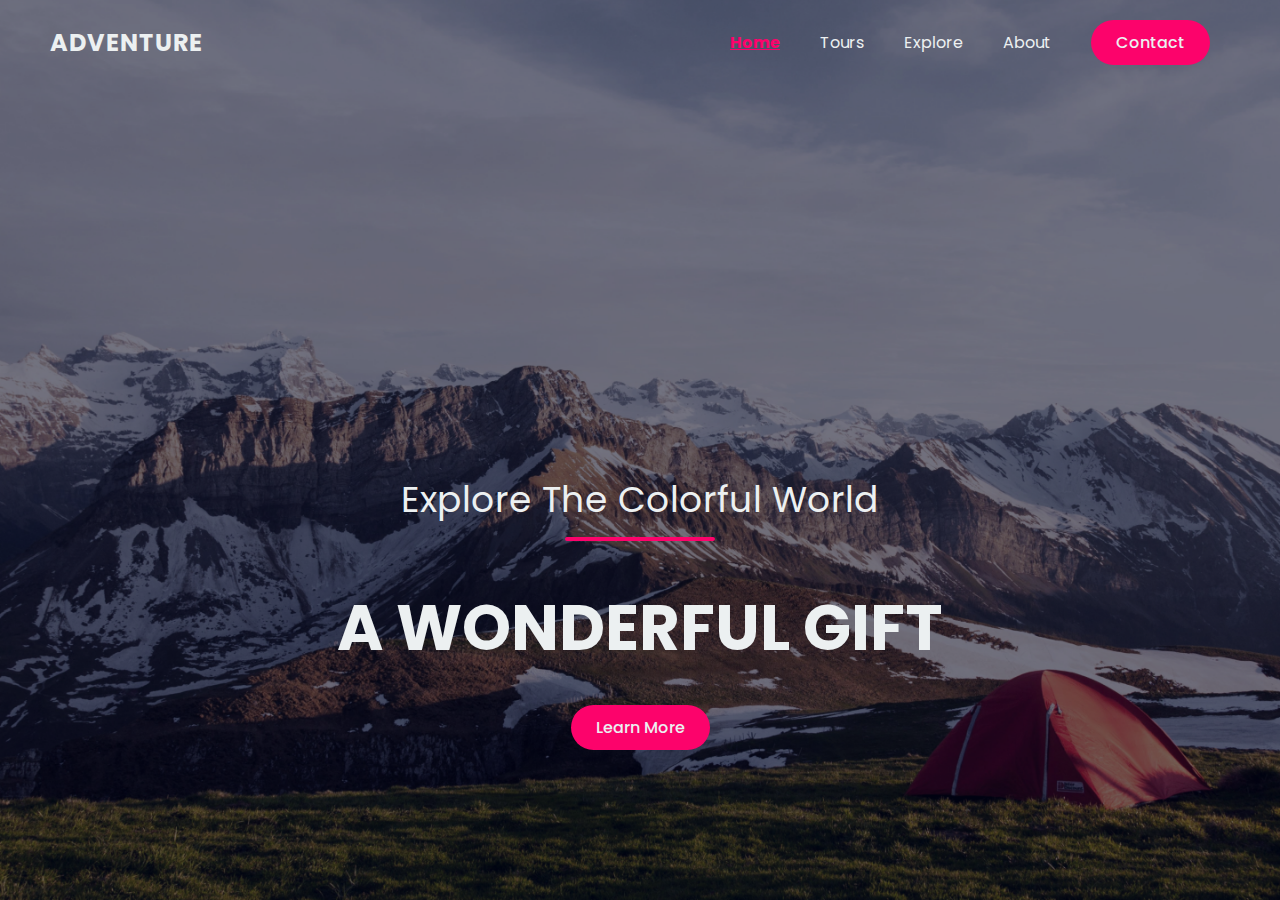
<file: index.html>
<!DOCTYPE html>
<html lang="en">
<head>
    <meta charset="UTF-8">
    <meta http-equiv="X-UA-Compatible" content="IE=edge">
    <meta name="viewport" content="width=device-width, initial-scale=1.0">
    <title>ADVENTURE</title>
    <link rel="stylesheet" href="style.css">
</head>
<body>

    <nav class="navbar">
        <h1 class="logo">ADVENTURE</h1>
        <ul class="nav-links">
            <li class="active"><a href="#">Home</a></li>
            <li><a href="#">Tours</a></li>
            <li><a href="#">Explore</a></li>
            <li><a href="#">About</a></li>
            <li class="ctn"><a href="#">Contact</a></li>
        </ul>
        <img src="./img/menu-btn.png" alt="menu icon" class="menu-btn">
    </nav>

    <header>
        <div class="header-content">
            <h2>Explore The Colorful World</h2>
            <div class="line"></div>
            <h1>A WONDERFUL GIFT</h1>
            <a href="#" class="ctn">Learn More</a>
        </div>
    </header>

    <script>
        const menuBtn = document.querySelector('.menu-btn');
        const navLinks = document.querySelector('.nav-links');

        menuBtn.addEventListener('click', () => {
            navLinks.classList.toggle('mobile-menu');
        });
    </script>
</body>
</html>
</file>
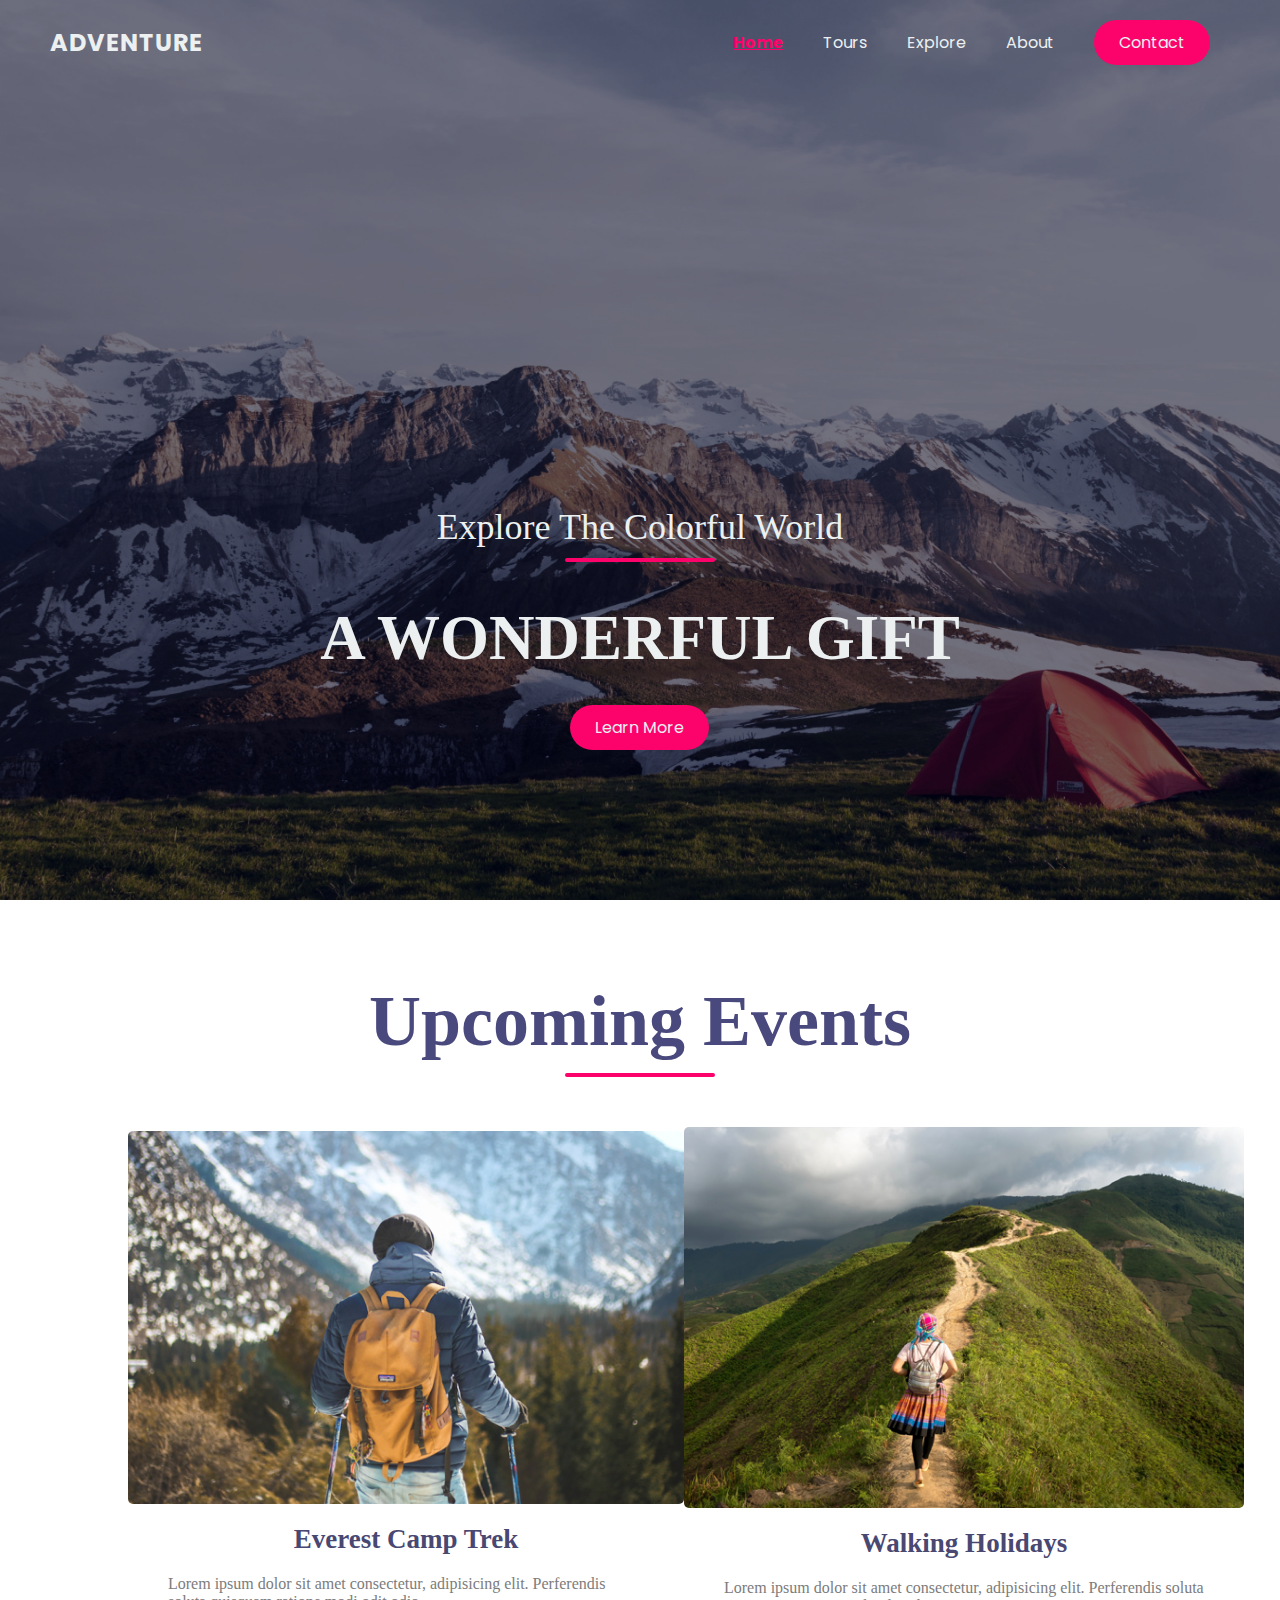
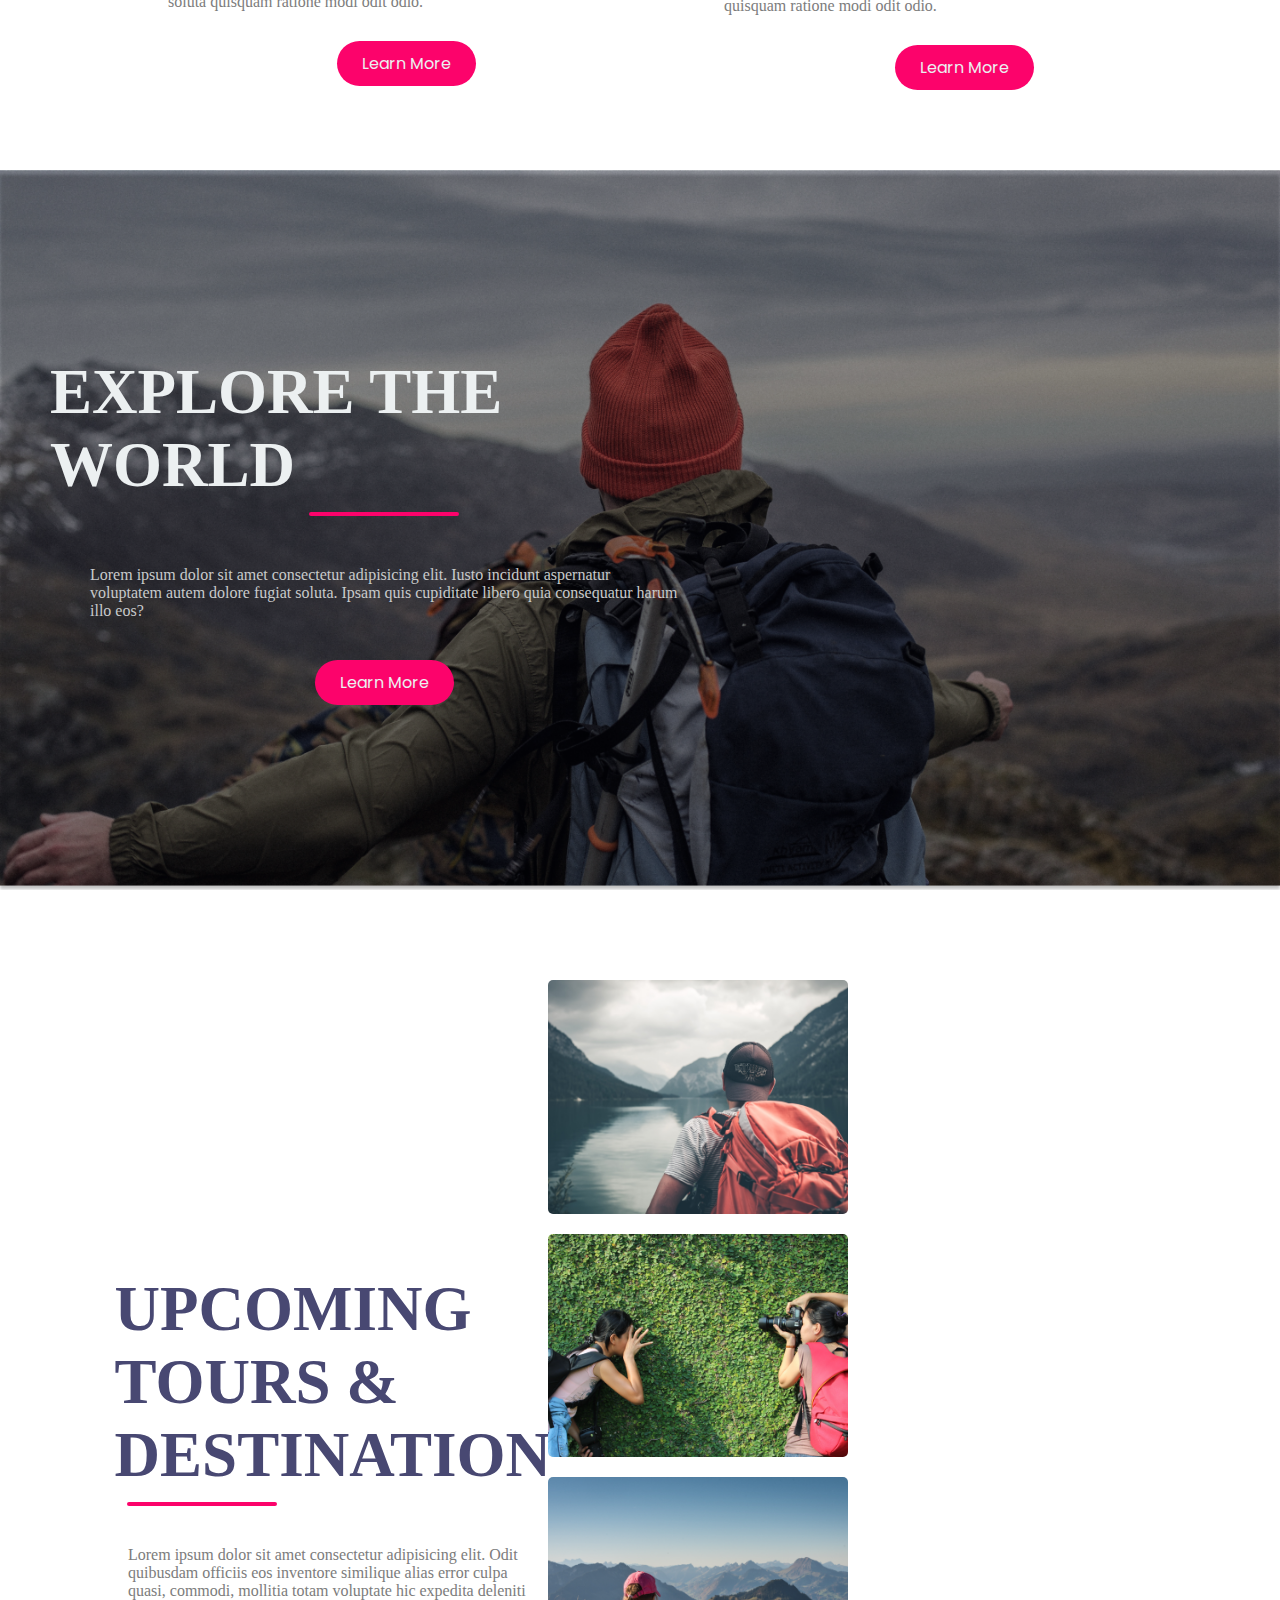
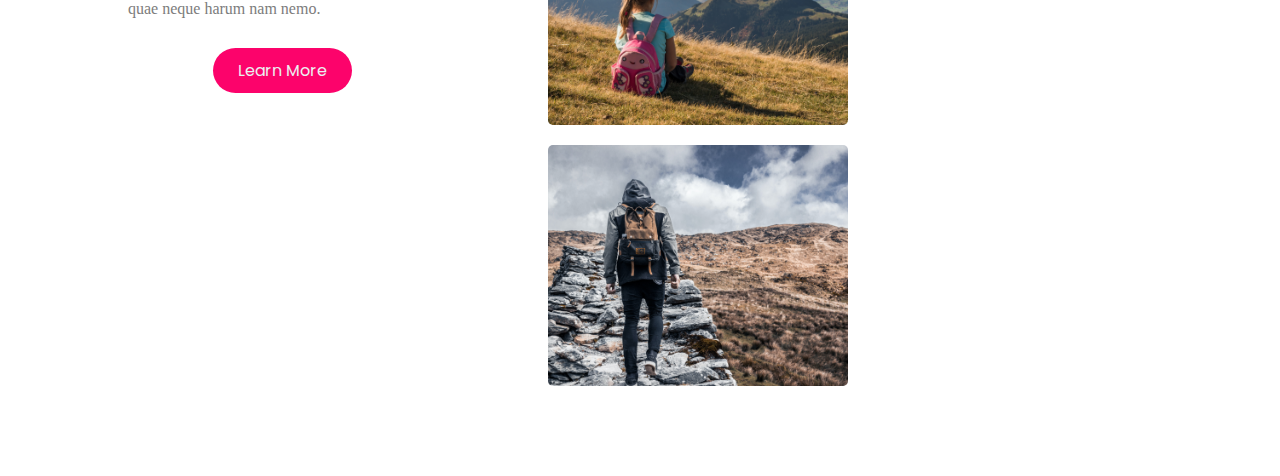
<file: 5 Website.html>
<!DOCTYPE html>
<html lang="en">
  <head>
    <meta charset="UTF-8" />
    <meta http-equiv="X-UA-Compatible" content="IE=edge" />
    <meta name="viewport" content="width=device-width, initial-scale=1.0" />
    <title>ADVENTURE</title>
    <link rel="stylesheet" href="./5 Website.css" />
  </head>
  <body>
    <nav class="navbar">
      <h1 class="logo">ADVENTURE</h1>
      <ul class="nav-links">
        <li class="active"><a href="#">Home</a></li>
        <li><a href="#">Tours</a></li>
        <li><a href="#">Explore</a></li>
        <li><a href="#">About</a></li>
        <li class="ctn"><a href="#">Contact</a></li>
      </ul>
      <img src="./img/menu-btn.png" alt="menu icon" class="menu-btn" />
    </nav>

    <header>
      <div class="header-content">
        <h2>Explore The Colorful World</h2>
        <div class="line"></div>
        <h1>A WONDERFUL GIFT</h1>
        <a href="#" class="ctn">Learn More</a>
      </div>
    </header>

    <section class="events">
      <div class="title">
        <h1>Upcoming Events</h1>
        <div class="line"></div>
      </div>
      <div class="row">
        <div class="col">
          <img src="./img/img1.png" alt="" />
          <h4>Everest Camp Trek</h4>
          <p>
            Lorem ipsum dolor sit amet consectetur, adipisicing elit.
            Perferendis soluta quisquam ratione modi odit odio.
          </p>
          <a href="#" class="ctn">Learn More</a>
        </div>
        <div class="col">
          <img src="./img/img2.png" alt="" />
          <h4>Walking Holidays</h4>
          <p>
            Lorem ipsum dolor sit amet consectetur, adipisicing elit.
            Perferendis soluta quisquam ratione modi odit odio.
          </p>
          <a href="#" class="ctn">Learn More</a>
        </div>
      </div>
    </section>

    <section class="explore">
      <div class="explore-content">
        <h1>EXPLORE THE WORLD</h1>
        <div class="line"></div>
        <p>
          Lorem ipsum dolor sit amet consectetur adipisicing elit. Iusto
          incidunt aspernatur voluptatem autem dolore fugiat soluta. Ipsam quis
          cupiditate libero quia consequatur harum illo eos?
        </p>
        <a href="#" class="ctn">Learn More</a>
      </div>
    </section>

    <section class="tours">
      <div class="row">
        <div class="col content-col">
          <h1>UPCOMING TOURS & DESTINATION</h1>
          <div class="line"></div>
          <p>
            Lorem ipsum dolor sit amet consectetur adipisicing elit. Odit
            quibusdam officiis eos inventore similique alias error culpa quasi,
            commodi, mollitia totam voluptate hic expedita deleniti quae neque
            harum nam nemo.
          </p>
          <a href="#" class="ctn">Learn More</a>
        </div>
        <div class="col image-col">
            <div class="image-gallery">
                <img src="img/img3.png" alt="">
                <img src="img/img4.png" alt="">
                <img src="img/img5.png" alt="">
                <img src="img/img6.png" alt="">
            </div>
        </div>
      </div>
    </section>

    <section class="footer">
        <p></p>
    </section>

    <script>
      const menuBtn = document.querySelector(".menu-btn");
      const navLinks = document.querySelector(".nav-links");

      menuBtn.addEventListener("click", () => {
        navLinks.classList.toggle("mobile-menu");
      });
    </script>
  </body>
</html>
</file>
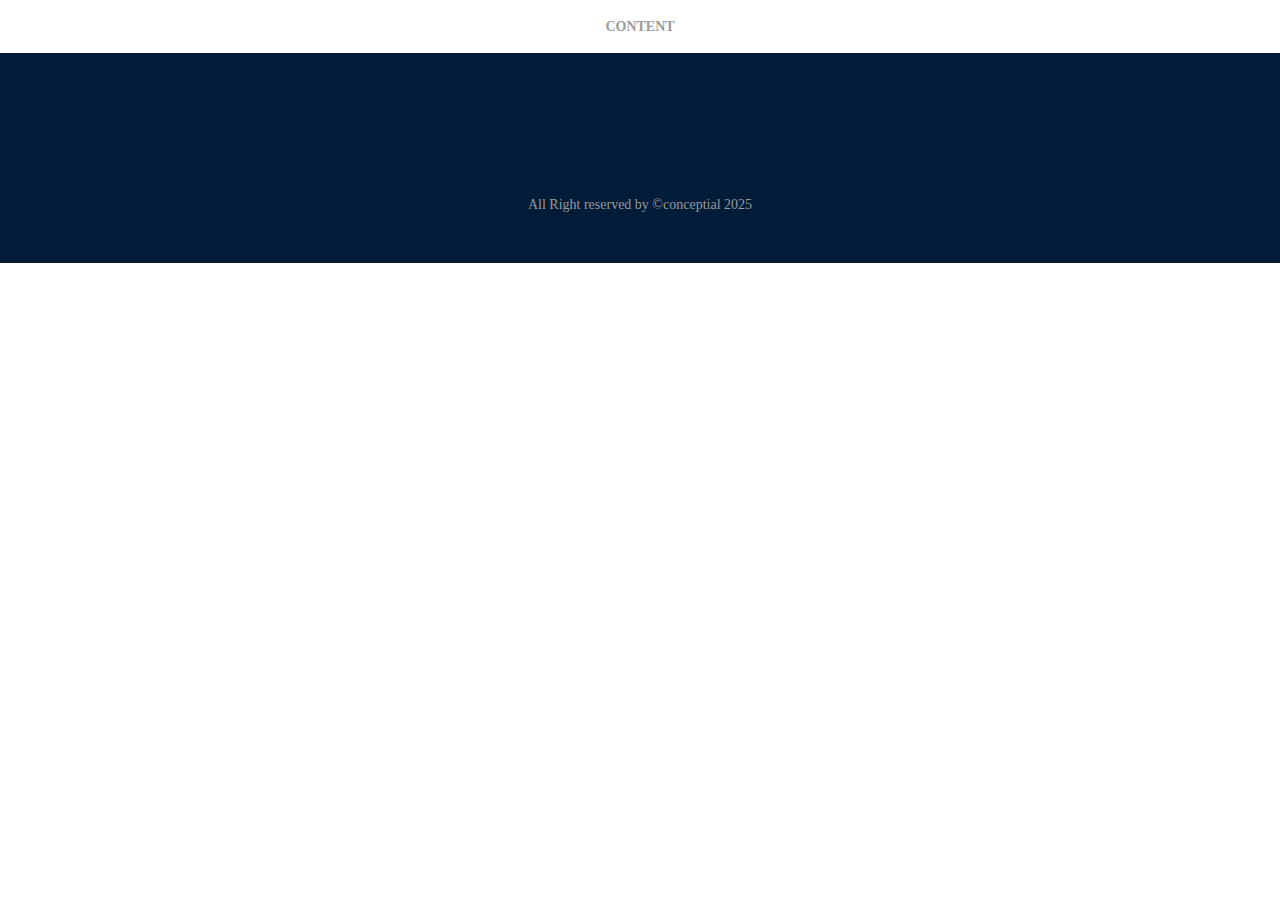
<file: Footer.html>
<!DOCTYPE html>
<html lang="en">
<head>
    <meta charset="UTF-8">
    <meta name="viewport" content="width=device-width, initial-scale=1.0">
    <title>Footer</title>
    <link rel="stylesheet" href="/Footer.css">
</head>
<body>
    <main>
        Content
    </main>
    <footer>
        <div class="socials">
            <a href="#"><i class="fa fa-github"></i></a>
            <a href="#"><i class="fa fa-whatsaap"></i></a>
            <a href="#"><i class="fa fa-instagram"></i></a>
            <a href="#"><i class="fa fa-youtube"></i></a>
            <a href="#"><i class="fa fa-facebook"></i></a>
        </div>
        <div class="footer-bottom">
            <p>All Right reserved by &copy;conceptial 2025</p>
        </div>
    </footer>
</body>
</html>
</file>
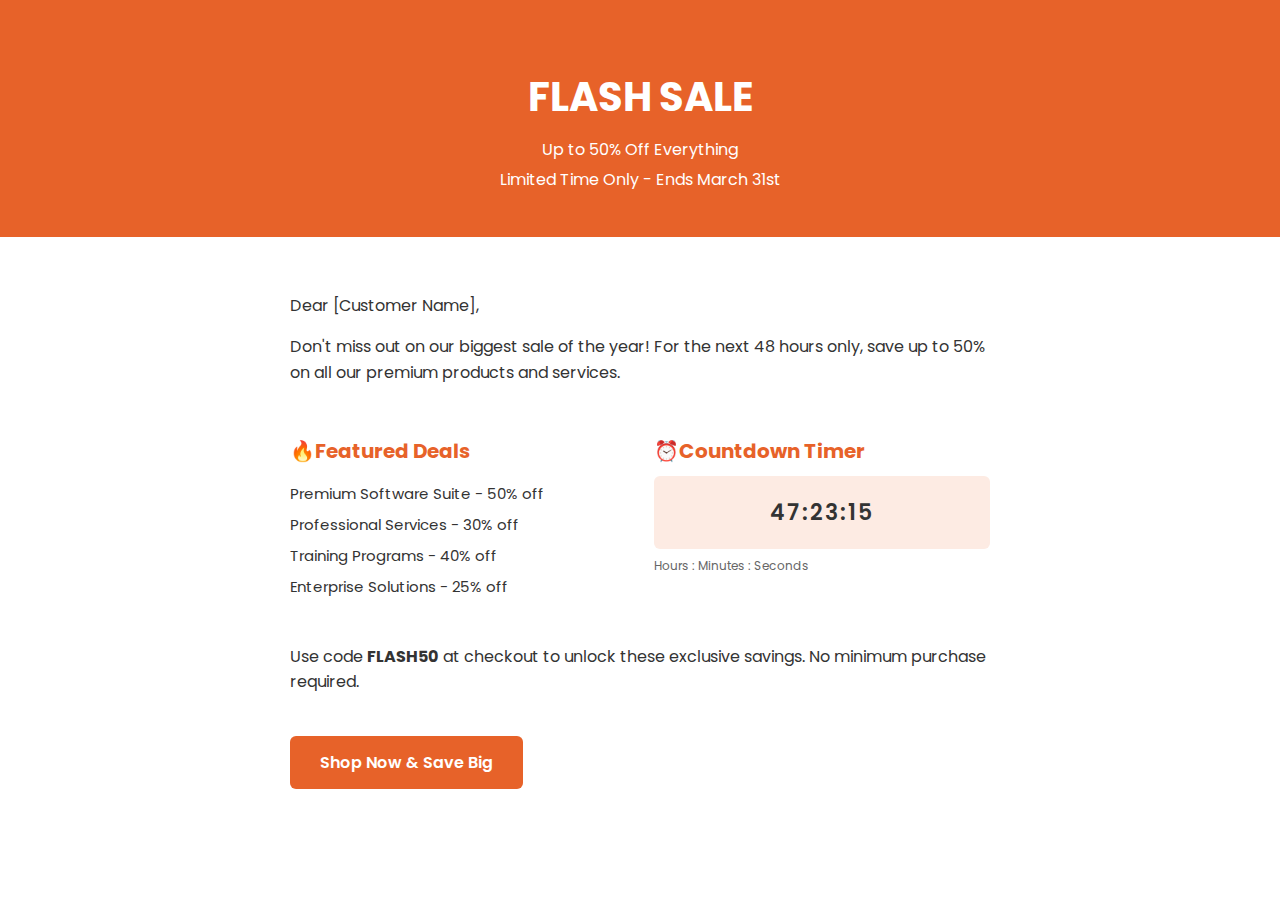
<file: sale.html>
<!DOCTYPE html>
<html lang="en">
  <head>
    <meta charset="UTF-8" />
    <meta name="viewport" content="width=device-width, initial-scale=1.0" />
    <title>FLASH SALE EMAIL</title>
    <link rel="stylesheet" href="./sale.css" />
    <link
      href="https://fonts.googleapis.com/css2?family=Poppins:wght@400;500;600;700&display=swap"
      rel="stylesheet"
    />
  </head>
  <body>
    <div class="nav">
      <h1>FLASH SALE</h1>
      <p>Up to 50% Off Everything</p>
      <p>Limited Time Only - Ends March 31st</p>
    </div>

    <div class="content">
      <p>Dear [Customer Name],</p>
      <p>
        Don't miss out on our biggest sale of the year! For the next 48 hours
        only, save up to 50% on all our premium products and services.
      </p>

      <div class="section">
        <div class="deals">
          <h3>🔥Featured Deals</h3>
          <ul>
            <li>Premium Software Suite - 50% off</li>
            <li>Professional Services - 30% off</li>
            <li>Training Programs - 40% off</li>
            <li>Enterprise Solutions - 25% off</li>
          </ul>
        </div>
        <div class="timer">
          <h3>⏰Countdown Timer</h3>
          <div class="countdown" id="countdown">47:23:15</div>
          <div class="countdown-box">Hours : Minutes : Seconds</div>
        </div>
      </div>

      <p>
        Use code <strong>FLASH50</strong> at checkout to unlock these exclusive
        savings. No minimum purchase required.
      </p>

      <a href="#" class="btn">Shop Now & Save Big</a>
    </div>
  </body>
</html>
</file>
<file: 5 Website.css>
@import url("https://fonts.googleapis.com/css2?family=Poppins:wght@300;400;500;600;700&display=swap");

/* ---------------------------------------------------- */

* {
  margin: 0;
  padding: 0;
  box-sizing: border-box;
}

:root {
  --ff-main: "Poppins", sans-serif;
  --clr-white: #ecf0f1;
  --clr-red: #fc036b;
  --clr--light:#ff5a95;
  --clr-dark: #484872;
  --clr-p: #7c7c7c;
  --transition: all 0.3s ease;
}

body {
  /* font-family: var(--ff-main); */
  overflow-x: hidden;
  background-color: #fff;
}

a {
  text-decoration: none;
  color: inherit;
}

ul {
  list-style: none;
}

.active {
  color: var(--clr-red);
  text-decoration: underline;
  font-weight: bold;
}

/* ----------------------------------------------- */
.navbar {
  font-family: var(--ff-main);
  position: absolute;
  top: 0;
  left: 0;
  display: flex;
  width: 100%;
  justify-content: space-between;
  align-items: center;
  padding: 20px 50px;
  color: var(--clr-white);
  z-index: 10;
}

.logo {
  font-size: 24px;
  font-weight: 700;
  letter-spacing: 1px;
}

.nav-links {
  display: flex;
  align-items: center;
  transition: var(--transition);
}

.nav-links li {
  margin: 0 20px;
}

.nav-links li a:hover {
  color: var(--clr-red);
  transition: var(--transition);
}

/* ------------------------------------------------ */
header {
  width: 100vw;
  height: 100vh;
  background-image: url("./img/header-bg.png");
  background-position: bottom;
  background-size: cover;
  background-repeat: no-repeat;
  display: flex;
  justify-content: center;
  align-items: flex-end;
}

.header-content {
  margin-bottom: 150px;
  color: var(--clr-white);
  text-align: center;
}

.header-content h2 {
  font-size: 4vmin;
  font-weight: 400;
}

.line {
  width: 150px;
  height: 4px;
  background: var(--clr-red);
  margin: 10px auto;
  border-radius: 5px;
}

.header-content h1 {
  font-size: 7vmin;
  margin-top: 40px;
  margin-bottom: 30px;
}

.ctn {
  padding: 10px 25px;
  background: var(--clr-red);
  border-radius: 30px;
  color: var(--clr-white);
  font-weight: 400;
  display: inline-block;
  transition: var(--transition);
  font-family: var(--ff-main);
}

.ctn:hover {
  background: var(--clr--light);
  transform: scale(1.05);
}

.menu-btn {
  position: absolute;
  top: 30px;
  right: 30px;
  width: 35px;
  cursor: pointer;
  z-index: 11;
  display: none;
}

section {
  width: 80%;
  margin: 80px auto;
}

.title {
  text-align: center;
  font-size: 4vmin;
  color: rgb(73, 73, 126);
}
.row {
  display: flex;
  align-items: center;
  width: 100%;
  justify-content: space-between;
}

.row .col {
  display: flex;
  flex-direction: column;
  align-items: center;
}

.col img {
  border-radius: 5px;
}

.events .row {
  margin-top: 50px;
}

h4 {
  font-size: 3vmin;
  color: var(--clr-dark);
  margin: 20px auto;
}

p {
  color: var(--clr-p);
  padding: 0px 40px;
}

.events .ctn {
  margin-top: 30px;
}

.explore {
  width: 100%;
  height: 80vh;
  background-image: url('./img/bg2.png');
  background-position: center;
  background-size: cover;
  background-repeat: no-repeat;
  display: flex;
  align-items: center;
}

.explore-content {
  width: 60%;
  padding: 50px;
  color: var(--clr-white);
  display: flex;
  align-items: center;
  flex-direction: column;
}

.explore-content h1 {
  font-size: 7vmin;
}

.explore-content .line {
  margin-bottom: 50px;
}

.explore-content p {
  color: #c8cacb;
}

.explore-content .ctn {
  margin-top: 40px;
}

.content-col {
  width: 40%;
}

.image-col {
  width: 60%;
}

.tours .image-gallery{
  display: flex;
  flex-wrap: wrap;
  align-items: center;
  width: 100%;
}

.image-gallery img {
  max-width: 300px;
  margin: 10px;
}

.content-col h1 {
  font-size: 7vmin;
  color: var(--clr-dark);
}

.content-col .line {
  margin-left: -1px;
}

.content-col p {
  padding: 0;
  margin: 30px auto;
}

.content-col .ctn {
  margin-left: -100px;
}

@media only screen and (max-width: 850px) {
  .navbar {
    padding: 0;
  }

  .logo {
    position: absolute;
    top: 25px;
    left: 30px;
  }

  .menu-btn {
    display: block;
  }

  .nav-links {
    position: fixed;
    top: 0;
    left: 0;
    flex-direction: column;
    width: 100%;
    height: 100vh;
    justify-content: center;
    align-items: center;
    background-color: var(--clr-dark);
    margin-top: -100vh;
    transition: var(--transition);
  }

  .nav-links.mobile-menu {
    margin-top: 0;
    border-bottom-right-radius: 30%;
  }

  .nav-links li {
    margin: 25px auto;
  }
}
</file>
<file: Footer.css>
* {
    padding: 0;
    margin: 0;
    box-sizing: border-box;
}
body {
    font-family: poppins;
    margin: 0;
    display: grid;
    font-size: 14px;
}
main {
    display: flex;
    align-items: center;
    justify-content: center;
    color: #9b9b9b;
    line-height: 3.8;
    text-transform: uppercase;
    font-weight: bold;
}
footer {
      display: flex;
      flex-flow: row wrap;
      padding: 50px;
      color: #fff;
      background-color: #011c39;
}
footer > * {
    flex: 1 100%;
}
.footer-bottom {
    text-align: center;
    color: #999;
    padding-top: 50px;
}
.socials a {
    background: #011c39;
    border-radius: 30px;
    width: 40px;
    height: 40px;
    display: inline-block;
    margin-right: 10px;
}
.socials a i {
    display: flex;
    justify-content: center;
    color: #ecf1f8;
    padding: 6px 5px;
    font-size: 30px;
}

.socials a i:hover {
    color: #011c39;
    background: #ecf1f8;
}
@media (max-width:600px) {
    .footer {
        padding: 15px;
    }
    main{
        font-size: 55px;
    }
}
</file>
<file: sale.css>
body {
        font-family: "Poppins", sans-serif;
        background-color: #ffffff;
        margin: 0;
        padding: 0;
        color: #333;
      }

      .nav {
        background-color: #e76229;
        color: white;
        text-align: center;
        padding: 40px 20px;
      }

      .nav h1 {
        font-size: 40px;
        margin-bottom: 10px;
      }

      .nav p {
        margin: 5px 0;
        font-size: 16px;
      }

      .content {
        padding: 40px 20px;
        text-align: left;
        max-width: 700px;
        margin: auto;
      }

      .content p {
        font-size: 16px;
        line-height: 1.6;
      }

      .section {
        display: flex;
        justify-content: space-between;
        flex-wrap: wrap;
        margin: 30px 0;
      }

      .deals,
      .timer {
        width: 48%;
      }

      .deals h3,
      .timer h3 {
        color: #e76229;
        font-size: 20px;
        margin-bottom: 10px;
        display: flex;
        align-items: center;
      }

      .deals ul {
        list-style: none;
        padding: 0;
      }

      .deals li {
        margin: 8px 0;
        font-size: 15px;
      }

      .countdown {
        background-color: #fdebe3;
        border-radius: 6px;
        padding: 20px;
        text-align: center;
        font-weight: 600;
        font-size: 22px;
        letter-spacing: 2px;
        color: #333;
      }

      .countdown-box {
        margin-top: 8px;
        font-size: 12px;
        color: #666;
      }

      .btn {
        display: inline-block;
        background-color: #e76229;
        color: white;
        text-decoration: none;
        padding: 14px 30px;
        font-weight: 600;
        border-radius: 6px;
        margin-top: 25px;
        transition: 0.3s;
      }

      .btn:hover {
        background-color: #cf4f1e;
      }

      @media screen and (max-width: 600px) {
        .deals,
        .timer {
          width: 100%;
          margin-bottom: 20px;
        }
      }
</file>
<file: style.css>
@import url("https://fonts.googleapis.com/css2?family=Poppins:wght@300;400;500;600;700&display=swap");

/* === Global Reset === */
* {
  margin: 0;
  padding: 0;
  box-sizing: border-box;
}

:root {
  --ff-main: "Poppins", sans-serif;
  --clr-white: #ecf0f1;
  --clr-red: #fc036b;
  --clr-dark: #484872;
  --transition: all 0.3s ease;
}

body {
  font-family: var(--ff-main);
  overflow-x: hidden;
  background-color: #fff;
}

a {
  text-decoration: none;
  color: inherit;
}

ul {
  list-style: none;
}

.active {
  color: var(--clr-red);
  text-decoration: underline;
  font-weight: bold;
}

/* === Navbar === */
.navbar {
  position: absolute;
  top: 0;
  left: 0;
  display: flex;
  width: 100%;
  justify-content: space-between;
  align-items: center;
  padding: 20px 50px;
  color: var(--clr-white);
  z-index: 10;
}

.logo {
  font-size: 24px;
  font-weight: 700;
  letter-spacing: 1px;
}

.nav-links {
  display: flex;
  align-items: center;
  transition: var(--transition);
}

.nav-links li {
  margin: 0 20px;
}

.nav-links li a:hover {
  color: var(--clr-red);
  transition: var(--transition);
}

/* === Header === */
header {
  width: 100vw;
  height: 100vh;
  background-image: url("./img/header-bg.png");
  background-position: bottom;
  background-size: cover;
  background-repeat: no-repeat;
  display: flex;
  justify-content: center;
  align-items: flex-end;
}

.header-content {
  margin-bottom: 150px;
  color: var(--clr-white);
  text-align: center;
}

.header-content h2 {
  font-size: 4vmin;
  font-weight: 400;
}

.line {
  width: 150px;
  height: 4px;
  background: var(--clr-red);
  margin: 10px auto;
  border-radius: 5px;
}

.header-content h1 {
  font-size: 7vmin;
  margin-top: 40px;
  margin-bottom: 30px;
}

.ctn {
  padding: 10px 25px;
  background: var(--clr-red);
  border-radius: 30px;
  color: var(--clr-white);
  font-weight: 500;
  display: inline-block;
  transition: var(--transition);
}

.ctn:hover {
  background: #ff5a95;
  transform: scale(1.05);
}

/* === Mobile Menu Button === */
.menu-btn {
  position: absolute;
  top: 30px;
  right: 30px;
  width: 35px;
  cursor: pointer;
  z-index: 11;
  display: none;
}

/* === Responsive === */
@media only screen and (max-width: 850px) {
  .navbar {
    padding: 0;
  }

  .logo {
    position: absolute;
    top: 25px;
    left: 30px;
  }

  .menu-btn {
    display: block;
  }

  .nav-links {
    position: fixed;
    top: 0;
    left: 0;
    flex-direction: column;
    width: 100%;
    height: 100vh;
    justify-content: center;
    align-items: center;
    background-color: var(--clr-dark);
    margin-top: -100vh;
    transition: var(--transition);
  }

  .nav-links.mobile-menu {
    margin-top: 0;
    border-bottom-right-radius: 30%;
  }

  .nav-links li {
    margin: 25px auto;
  }
}
</file>
